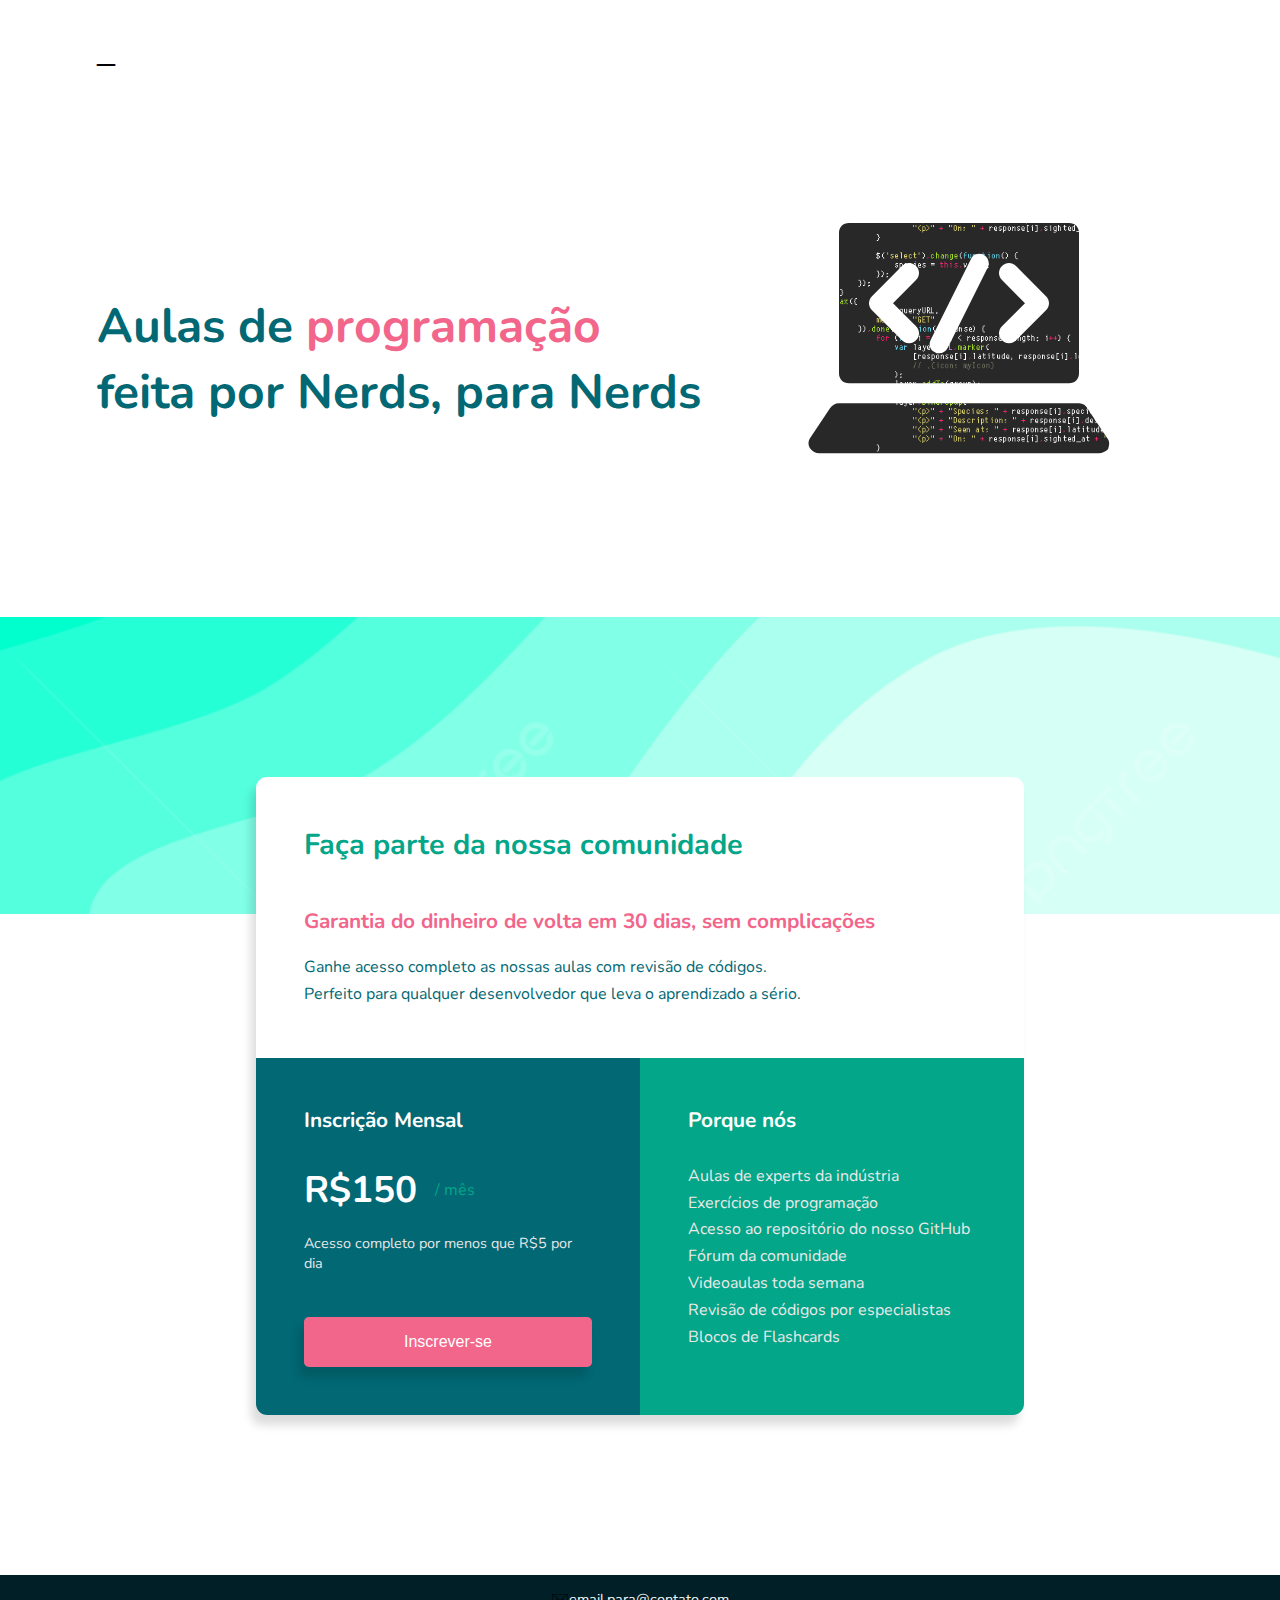
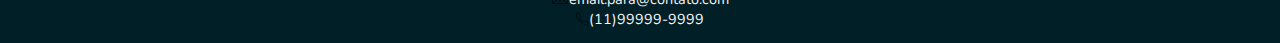
<file: index.html>
<!DOCTYPE html>
<html lang="pt-br">
<head>
    <meta charset="UTF-8">
    <meta http-equiv="X-UA-Compatible" content="IE=edge">
    <meta name="viewport" content="width=device-width, initial-scale=1.0">
    <title>GeekSchool&#60;/&#62; </title>
    <link rel="stylesheet" href="style.css">
    <link rel="preconnect" href="https://fonts.googleapis.com">
    <link rel="preconnect" href="https://fonts.gstatic.com" crossorigin>
    <link href="https://fonts.googleapis.com/css2?family=Merriweather:wght@300;400;700&display=swap" rel="stylesheet">
    <link rel="preconnect" href="https://fonts.googleapis.com">
    <link rel="preconnect" href="https://fonts.gstatic.com" crossorigin>
    <link href="https://fonts.googleapis.com/css2?family=Nunito:wght@200;300;400;500;700&display=swap" rel="stylesheet">
    <link href="https://fonts.cdnfonts.com/css/cascadia-code" rel="stylesheet">
</head>
<body>

    <section class="home">
        <header class="header">
            <h2 class="logo">
                GeekSchool
            </h2><p id="UnderLine">_</p>

        </header>
        <div class="content">
            
            
            <h1>
                Aulas de 
                <span id="rosa">
                    programação
                </span> 
                <br> 
                feita por Nerds, para Nerds
            </h1>
        
        
            <div class="noDragabble">
                <img src="images/programminggif.gif" alt="programming" id="programming-ico">
            </div>
        </div>
    </section>


    <section class="gridInscricao">
        <div class="container">
            <div class="introducao">
                <h1>Faça parte da nossa comunidade</h1>
                <h2>Garantia do dinheiro de volta em 30 dias, sem complicações</h2>
                <p>Ganhe acesso completo as nossas aulas com revisão de códigos.</p>
                <p>Perfeito para qualquer desenvolvedor que leva o aprendizado a sério.</p>
            </div>
            <div class="subSessao">
                <div class="mensalidade">
                    <h2>Inscrição Mensal</h2>
                    <span><h1>R$150</h1>
                    / mês</span>
                    <p>Acesso completo por menos que R$5 por dia</p>
                    <button id="btInscrevase" onclick="mensagem()">Inscrever-se</button>
                </div>
                <div class="porqueNos">
                    <h2>Porque nós</h2>
                    <p>Aulas de experts da indústria</p>
                    <p>Exercícios de programação</p>
                    <p>Acesso ao repositório do nosso GitHub</p>
                    <p>Fórum da comunidade</p>
                    <p>Videoaulas toda semana</p>
                    <p>Revisão de códigos por especialistas</p>
                    <p>Blocos de Flashcards</p>

                </div>
            </div> 
        </div>
    </section>

    <footer>
        
        <span> <img src="images/email-ico.svg" id="email-ico"> email.para@contato.com </span>
        
        <span> <img src="images/phone-ico.svg" id="phone-ico"> (11)99999-9999</span>
    
    </footer>
    
    
    
    <script src="script.js"></script>
</body>
</html>
</file>
<file: style.css>
:root {
    --cor-um: rgb(2, 104, 116);
    --cor-dois: #03A688;
    --cor-tres: #011F26;
    --cor-quatro: #F2668B; 
}

/*     GLOBAL       */

* {
    box-sizing: border-box;
    margin: 0;
    padding: 0;
}

body {
    font-family: 'nunito';
}

h2 {
    font-size: 1.3em;
}

p {
    font-size: 1em;
}



/*  /////////// HOME ///////////   */

.header {
    width: 100%;
    display: flex;
    justify-content: left;
    align-items: center;
    /* position: fixed; */
    background-color: white;
    
}

.logo {
    width: 0;
    color: black;
    font-size:2em;
    margin: 1em 0  1em 3em ;
    font-family: 'cascadia code';
    user-select: none;
    animation: typing 1s steps(10) 1s;
    animation-fill-mode: forwards;
    white-space: nowrap;
    overflow: hidden;
}

@keyframes typing {
    from {
        width: 0;
    }
    to {
        width:5.9em;
    }
}

#UnderLine {
    color: black;
    margin: 0;
    font-size: 2.5em;
    animation: UnderLine 700ms linear infinite;
}

@keyframes UnderLine {  /* animação underline - logo*/
    0% {opacity: 0;}
    80%{opacity: 1;}
    100% {opacity: 0.1;}
}

.home .content {
    display: flex;
    justify-content: space-around;
    align-items: center;    
}

.home h1 {
    font-size: 3em;
    color: var(--cor-um);
    margin: 4em 2em;
    transition-duration: 200ms;
    user-select: none;
}

.home h1:hover {
    transform: scale(1.1);
    cursor:default;
}

#rosa {
    color: var(--cor-quatro)
}



/* .noDragabble {
    -webkit-user-drag: none;
} */


#programming-ico {
    position:static;
    width: 20em;
    margin-bottom: 5em;
    margin-right: 10em;
    -webkit-mask-image: url(images/programming.svg);
    mask-image: url(images/programming.svg);
    mask-repeat: no-repeat;
    mask-size: 20em;
    -webkit-user-drag: none;
    mask-border-slice: none;
    user-select: none;

}

#imagem {
    -webkit-user-drag: none;
}
/*  ////////APRESENTACAO ////////////    */

.gridInscricao{
    background: url(images/4q1wb787.bmp);
    background-size:cover;
    background-repeat: no-repeat;
    padding:10em 0;
    background-attachment: fixed ;
    
}

.gridInscricao .container {
    overflow: hidden;
    width: 60%;
    max-width: 900px;
    margin: auto;
    border-radius: 0.7em;
    box-shadow: -5px 10px 10px rgba(0, 0, 0, 0.137);
}

.introducao {
    padding: 3em;
    background-color: white;
}

.introducao h1 {
    margin-bottom: 1.5em;
    font-weight: 700;
    color: var(--cor-dois);
    font-size: 1.8em;
}

.introducao h2 {
    color: var(--cor-quatro);
    margin-bottom: 1em;
}

.introducao p {
    margin: 0.3em 0;
    color: var(--cor-um);
}


/*          //////////        */
.subSessao {
    color: white;
    display: flex;
}
/*        //////////         */


/*         MENSALIDADE           */

.mensalidade {
    width: 50%;
    background-color: var(--cor-um);
    padding: 3em;
    color: white;
    display: inline-block;
}

.mensalidade h2 {
    margin-bottom: 1.5em;
    
}

.mensalidade h1 {
    font-size: 2.3em;
    color: white;
    margin-right: 0.5em;
}

.mensalidade span {
    display: flex;
    color: #03A688;
    align-items: center;
}

.mensalidade p {
    font-size: 0.9em;
    margin: 1.3em 0 3em 0;
    color: rgb(231, 231, 231);
}

.mensalidade #btInscrevase {
    width: 100%;
    font-size: 1em;
    padding: 1em;
    color: white;
    border-radius: 0.3em;
    border: 0;
    background-color: #F2668B;
    box-shadow: -5px 10px 10px rgba(0, 0, 0, 0.137);
    transition-duration: 200ms;
    cursor: pointer;
}

.mensalidade #btInscrevase:hover {
    transform: scale(1.07);
}

.mensalidade #btInscrevase:active {
    transform: scale(1);
    background-color: #f15680;
}

/*           PORQUE NÓS           */

.porqueNos {
    width: 50%;
    background-color: var(--cor-dois);
    padding: 3em;
    color: white;
    display: inline-block;
}

.porqueNos h2 {
    margin-bottom: 1.5em;
}

.porqueNos p {
    color: rgb(235, 233, 233);
    margin: 0.3em 0;
}





/* ///////////// FOOTER ////////// */

footer {
    padding: 1em;
    font-size: 0.9em;
    background-color: #011F26;
    color: whitesmoke;
}

footer span {
    display: flex;
    justify-content: center;
    
}

footer #email-ico{
    width: 1.2em;
}

footer #phone-ico{
    width: 0.9em;
}
</file>
